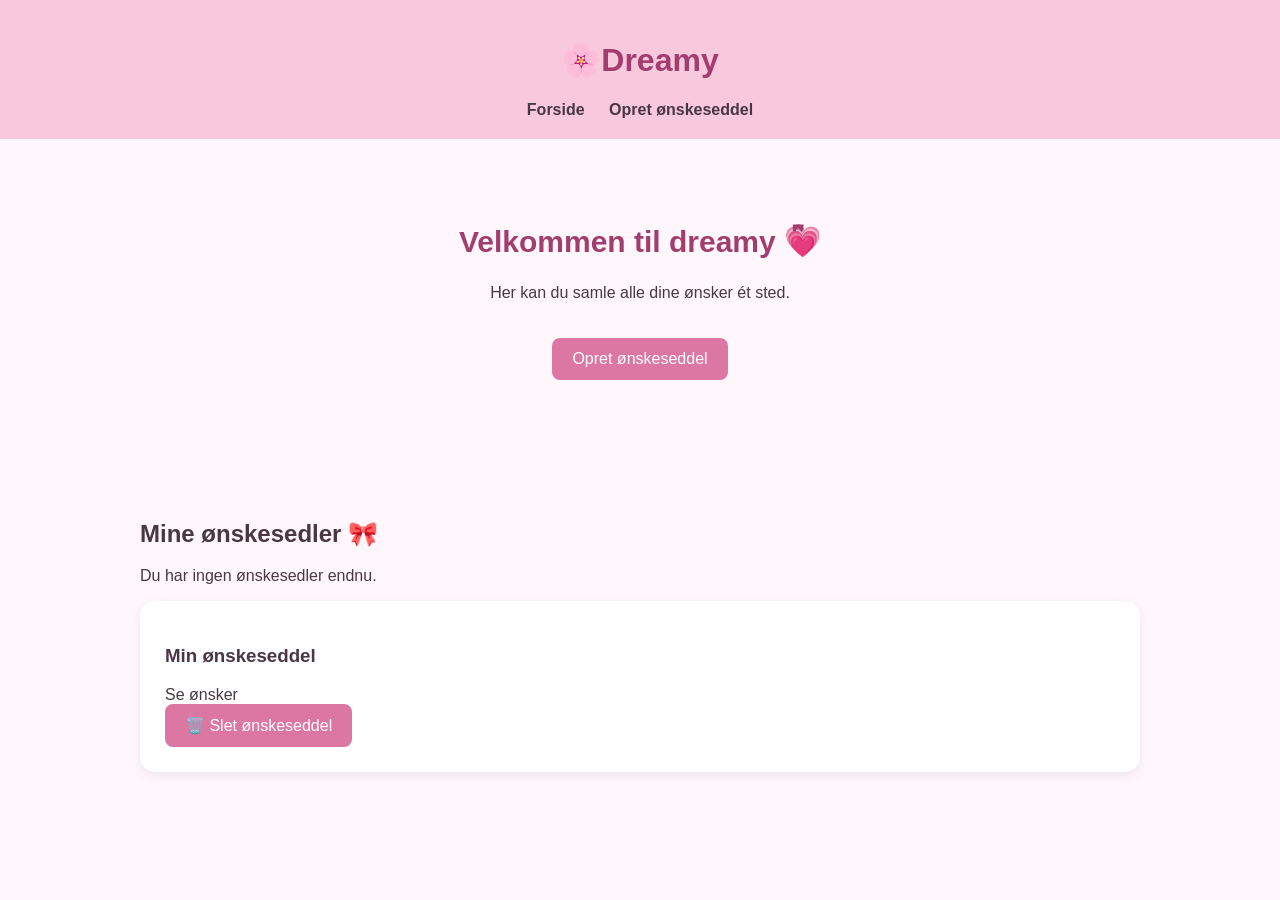
<file: src/main/resources/templates/index.html>
<!DOCTYPE html>
<html lang="da" xmlns:th="http://www.thymeleaf.org">
<head>
    <meta charset="UTF-8">
    <meta name="viewport"
    content="width=device-width, initial-scale=1.0">
    <title>Dreamy - Forside</title>
    <link rel="stylesheet"
          href="../static/style.css"
          th:href="@{/style.css}">


</head>

<body>

<header class="header">

    <h1> 🌸Dreamy</h1>
    <nav>
        <a th:href="@{/}">Forside</a>
        <a th:href="@{/wishlists/new}">
            Opret ønskeseddel
        </a>
    </nav>
</header>

<main>
    <section class="hero">
        <h2>Velkommen til dreamy 💗ྀི</h2>
        <p>
            Her kan du samle alle dine ønsker ét sted.
        </p>
        <a class="button" th:href="@{/wishlists/new}">
            Opret ønskeseddel

        </a>


    </section>

    <section class="container">
        <h2>Mine ønskesedler 🎀</h2>
        <p th:if="${#lists.isEmpty(wishlists)}">
        Du har ingen ønskesedler endnu.

        </p>
        <div class="card-container">

            <div class="card"
                 th:each="wishlist : ${wishlists}">
                <h3 th:text="${wishlist.name}">
                    Min ønskeseddel
                </h3>

                <a th:href="@{/wishlists/{id}(id=${wishlist.id})}">
                    Se ønsker

                    <form th:action="@{/wishlists/{id}/delete(id=${wishlist.id})}"
                          method="post">

                        <button type="submit"
                                onclick="return confirm('Vil du slette denne ønskeseddel?')">
                            🗑️ Slet ønskeseddel
                        </button>

                    </form>
                </a>

            </div>
        </div>
    </section>


</main>

</body>
</html>
</file>
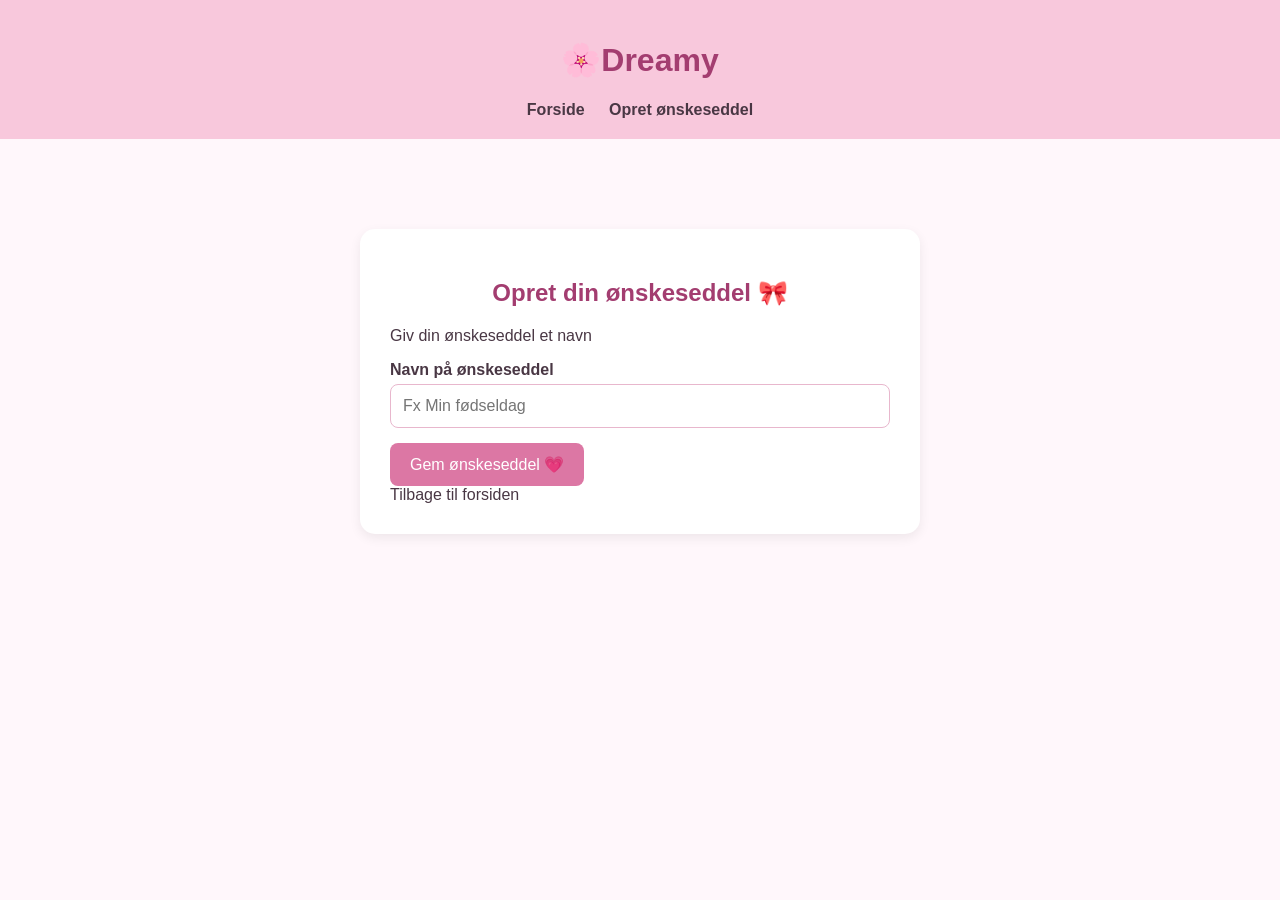
<file: src/main/resources/templates/create-wishlist.html>
<!DOCTYPE html>
<html lang="da" xmlns:th="http://www.thymeleaf.org" >
<head>
    <meta charset="UTF-8">
    <meta name="viewport"
          content="width=device-width, initial-scale=1.0">
    <title>Opret ønskeseddel - Dreamy</title>
    <link rel="stylesheet"
          th:href="@{/style.css}"
          href="../static/style.css">
</head>
<body>
<header class="header">
  <h1>🌸Dreamy</h1>

  <nav>
    <a th:href="@{/}">Forside</a>
    <a th:href="@{/wishlists/new}">
      Opret ønskeseddel
    </a>
  </nav>
</header>
<main class="container">

  <div class="form-card">
    <h2>Opret din ønskeseddel  🎀</h2>
    <p>Giv din ønskeseddel et navn </p>

    <form th:action="@{/wishlists}" method="post">
      <label for="name">Navn på ønskeseddel</label>
      <input type="text"
             id="name"
             name="name"
             placeholder="Fx Min fødseldag"
             maxlength="100"
             required>
      <button type="submit">
        Gem ønskeseddel 💗
      </button>
    </form>
    <a th:href ="@{/}">Tilbage til forsiden</a>

  </div>

</main>

</body>
</html>
</file>
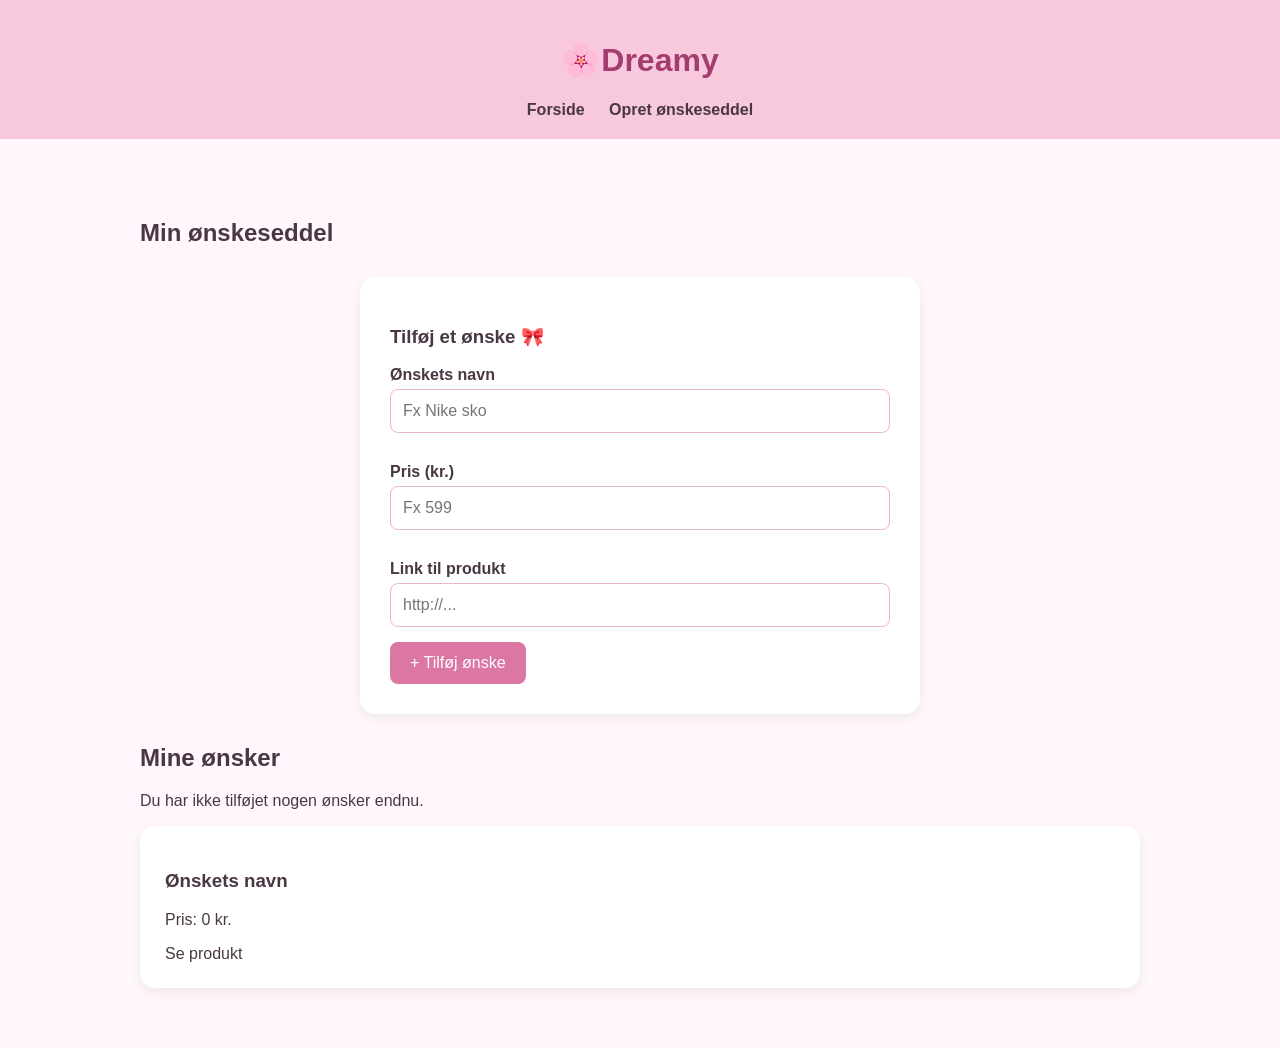
<file: src/main/resources/templates/wishlist.html>
<!DOCTYPE html>
<html lang="da" xmlns:th="http://www.thymeleaf.org">

<head>
    <meta charset="UTF-8">
    <meta name="viewport"
          content="width=device-width, initial-scale=1.0">
    <title>Mine ønsker - Dreamy</title>
    <link rel="stylesheet"
          href="../static/style.css"
          th:href="@{/style.css}">


</head>
<body>
<header class="header">
    <h1>🌸Dreamy</h1>
    <nav>
        <a th:href="@{/}">Forside</a>
        <a th:href="@{/wishlists/new}">
            Opret ønskeseddel
        </a>
    </nav>
</header>
<main class="container">
    <h2 th:text="${wishlist.name}">
        Min ønskeseddel
    </h2>

    <div class="form-card">

        <h3>Tilføj et ønske  🎀</h3>
        <form th:action="@{/wishlists/{id}/wishes(id=${wishlist.id})}"
              method="post">
            <label for="name">
                Ønskets navn

            </label>

            <input
                type="text"
                id="name"
                name="name"
                placeholder="Fx Nike sko"
                maxlength="100"
                required>
            <label for="price">
                Pris (kr.)
            </label>
            <input
                type="number"
                id="price"
                name="price"
                min="0"
                step="0.01"
                placeholder="Fx 599">

            <label for="link">
                Link til produkt 
            </label>

            <input
                type="text"
                id="link"
                name="link"
                placeholder="http://...">
            <button type="submit">
                + Tilføj ønske
            </button>
        </form>
    </div>
    <h2>Mine ønsker</h2>
    <p th:if="${#lists.isEmpty(wishes)}">
        Du har ikke tilføjet nogen ønsker endnu.
    </p>
    <div class="card-container">
            <div class="card"
                 th:each="wish : ${wishes}">
        <h3 th:text="${wish.name}">
            Ønskets navn
        </h3>
        <p th:if="${wish.price != null}">
            Pris:
            <span th:text="${wish.price}">0</span> kr.

        </p>

        <a th:if="${wish.productUrl != null and !wish.productUrl.isEmpty()}"
              th:href="${wish.productUrl}"
           target="_blank"
           rel="noopener noreferrer">
           Se produkt
        </a>
        
    </div>
</div>

</main>
</body>
</html>
</file>
<file: src/main/resources/static/style.css>
body{

    margin: 0;
    font-family: Arial, sans-serif;
    background-color: #fff7fb;
    color:#493744;
}

.header{
    background-color:#f8c8dc;
    padding:20px;
    text-align: center;
}

.header h1{

    color:#a33d70;
    font-size: 32px;

}

nav a {

    margin: 10px;
    text-decoration: none;
    color: #493744;
    font-weight: bold;
}

.hero{
    text-align: center;
    padding: 60px 20px;
}

.hero h2{
    color: #a33d70;
    font-size:30px;
}

.button{
    display: inline-block;
    background-color:#dc77a4;
    color:white;
    padding:12px 20px;
    border-radius:8px;
    text-decoration: none;
    margin-top: 20px;
}
.button:hover{
    background-color: #b95383;

}

.container{
    max-width:1000px;
    margin:40px auto;
    padding: 20px;

}
.card-container{
    display:flex;
    flex-wrap:wrap;
    gap: 20px;

}
.card{
    background-color:white;
    padding:25px;
    border-radius:15px;
    box-shadow: 0 4px 12px #00000012;
    flex: 1 1 220px;
}


.form-card{
    background-color:white;
    max-width:500px;
    margin:30px auto;
    padding:30px;
    border-radius:15px;
    box-shadow: 0 4px 12px #00000012;
}
.form-card h2{
    color:#a33d70;
    text-align:center;
}

label{
    display:block;
    margin: 15px 0 5px;
    font-weight: bold;

}

input{
    width:100%;
    box-sizing: border-box;
    padding:12px;
    margin-bottom: 15px;
    border: 1px solid #e8b7cd;
    border-radius: 8px;
    font-size: 16px

}

button{
    background-color:#dc77a4;
    color:white;
    padding: 12px 20px;
    border:none;
    border-radius: 8px;
    cursor: pointer;
    font-size: 16px;
}
button:hover{
    background-color:#b95383;
}
</file>
